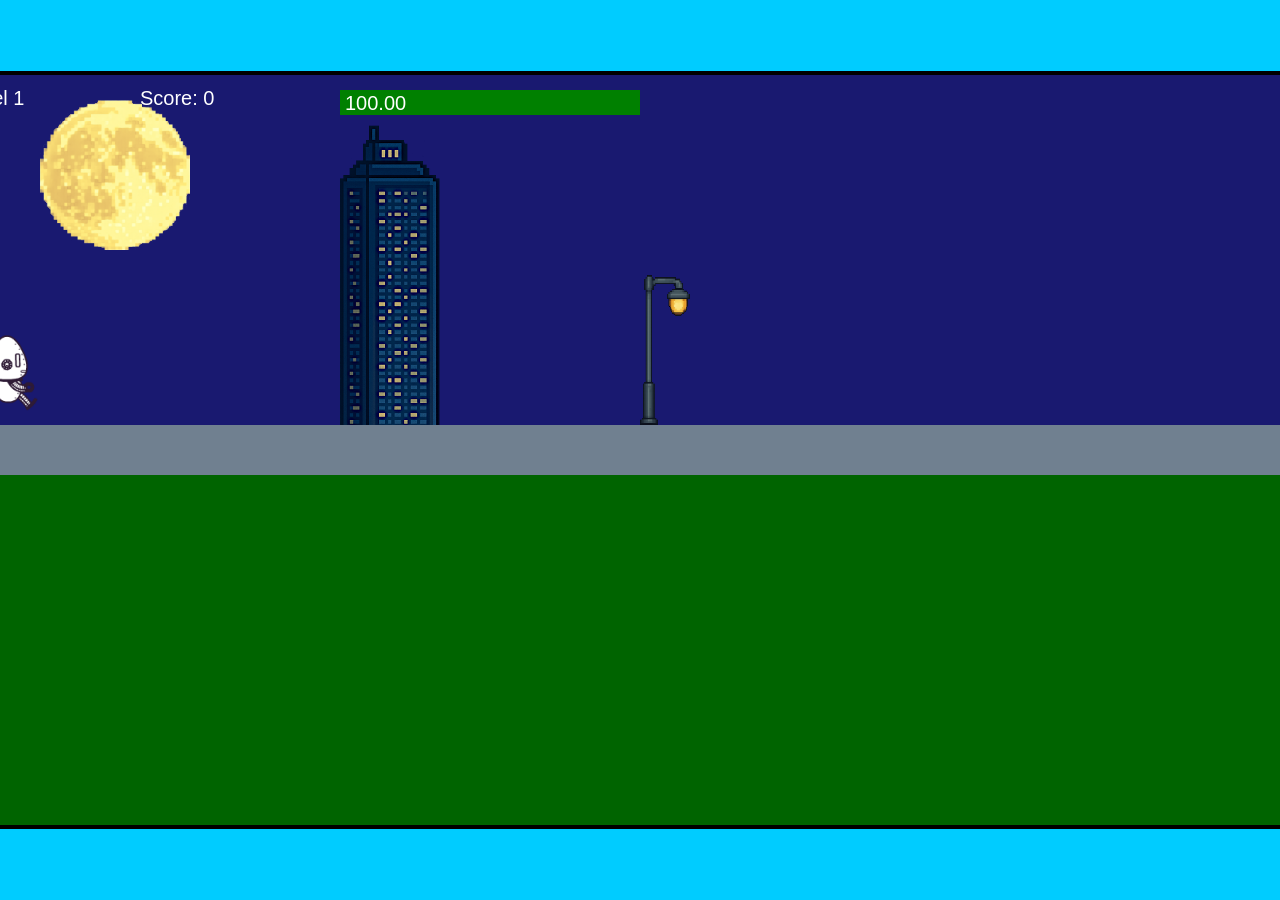
<file: fsd-projects/runtime/index.html>
<!DOCTYPE html>
<html lang="en">
  <head>
    <meta charset="UTF-8" />
    <meta name="viewport" content="width=device-width, initial-scale=1.0" />
    <title>Runtime Neo</title>
    <link rel="stylesheet" href="runtime.css" />
    <script src="https://code.jquery.com/jquery-3.1.0.js"></script>
    <script src="setup.js"></script>
    <script src="levels.js"></script>
    <script src="scenery.js"></script>
    <script src="student.js"></script>
    <script src="main.js"></script>
  </head>
  <body id="body">
    <canvas id="gameCanvas" width="1400" height="750"></canvas>
    <img id="player" src="images/halle.png" />
    <img id="projectile" src="images/projectile.png" />
    <img id="basicPlatform" src="images/interactable/basicPlatform.png" />
    <img id="spikes" src="images/interactable/spikes.png" />
    <img id="bug" src="images/interactable/bug.png" />
    <img id="healthUp" src="images/interactable/healthUp.png" />
    <img id="flag" src="images/interactable/flag.png" />
    <img id="moon" src="images/backgrounds/moon.png" />
    <img id="building" src="images/backgrounds/building.png" />
    <img id="lamp" src="images/backgrounds/lamp.png" />
  </body>
</html>
</file>
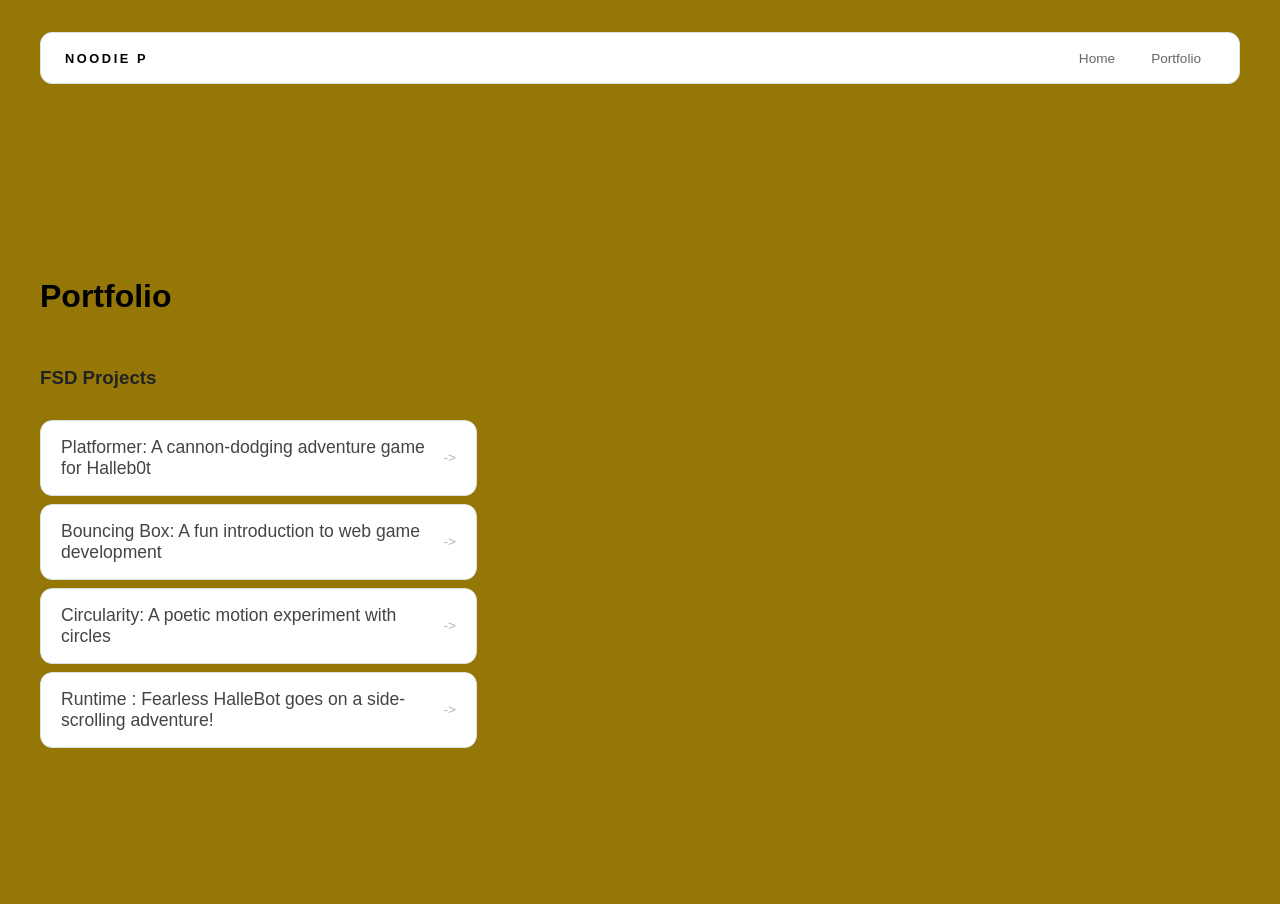
<file: portfolio.html>
<!DOCTYPE html>
<html>
  <head>
    <title>CHANGE ME</title>
    <link rel="stylesheet" href="style.css" />
  </head>

  <body>
    <!-- All content goes here -->
    <div id="all-contents">
       <nav>
<h1>Noodie P</h1>
  <ul id="nav-ul">
    <li class="nav-li">
      <a href="index.html">Home</a>
    </li>
    <li class="nav-li">
      <a href="portfolio.html">Portfolio</a>
    </li>
  </ul>
  </nav>

  <main>
<div class="content">
    <h1>Portfolio</h1>
    <h3>FSD Projects</h3>
    <ul id="portfolio">
<li>
  <a href="fsd-projects/platformer/">Platformer: A cannon-dodging adventure game for Halleb0t</a>
</li>
<li>
  <a href="fsd-projects/bouncing-box/">Bouncing Box: A fun introduction to web game development</a>
</li>
<li>
  <a href="fsd-projects/circularity/">Circularity: A poetic motion experiment with circles</a>
</li>
<li>
 <a href="fsd-projects/runtime/">Runtime : Fearless HalleBot goes on a side-scrolling adventure!</a>
</li>

    </ul>

    <!-- ASD Projects will go here -->

  </div>
  </main>
    </div>
  </body>
</html>
</file>
<file: fsd-projects/runtime/runtime.css>
/* runtime.css */
/* Styles for Runtime Neo auto-runner game */

img {
  display: none;
}

#gameCanvas {
  position: absolute;
  border: 4px solid #000;
  top: 50%;
  left: 50%;
  transform: translate(-50%, -50%);
}

body {
  margin: 0;
  background-color: #00ccff;
  font-family: Arial, sans-serif;
  text-align: center;
  overflow: hidden;
}
</file>
<file: style.css>
* {
  box-sizing: border-box;
}

body {
  margin: 0;
  background: #947706;
  color: #222;
  font-family: "Helvetica Neue", Arial, sans-serif;
}

#all-contents {
  max-width: 1500px;
  min-height: 100vh;
  margin: 0 auto;
  padding: 32px 40px;
}
main {
  display: grid;
  grid-template-columns: minmax(220px, 1fr) minmax(420px, 1.6fr);
  align-items: center;
  min-height: calc(100vh - 160px);
  gap: clamp(32px, 5vw, 80px);
}

.sidebar {
  width: 100%;
}

.content {
  display: flex;
  flex-direction: column;
  align-items: flex-start;
  gap: 12px;
}
h2 {
  margin: 0;
  font-size: clamp(4rem, 10vw, 7rem);
  line-height: 0.9;
  font-weight: 900;
  letter-spacing: -0.04em;
  text-transform: uppercase;
  color: #000;
}

.content > p {
  margin: 0;
  color: #999;
  font-size: 0.9rem;
  text-transform: uppercase;
  letter-spacing: 0.15em;
  line-height: 1.4;
}
#interests {
  margin-top: 32px;
  width: 100%;
}

#interests h3 {
  margin: 0 0 12px;
  font-size: 0.75rem;
  font-weight: 700;
  text-transform: uppercase;
  letter-spacing: 0.2em;
  color: #aaa;
}

#interests ul {
  list-style: none;
  margin: 0;
  padding: 0;
  display: flex;
  flex-wrap: wrap;
  gap: 8px;
}

#interests li {
  color: #555;
  font-size: 1rem;
  font-weight: 600;
  padding: 10px 20px;
  background: #fff;
  border: 1px solid #ddd;
  border-radius: 100px;
  transition:
    background 0.25s ease,
    color 0.25s ease,
    transform 0.25s ease;
  cursor: default;
}

#interests li:hover {
  background: #000;
  color: #fff;
  border-color: #000;
  transform: translateY(-2px);
}
.sidebar-img {
  width: 100%;
  max-width: 760px;
  aspect-ratio: 3 / 4;
  object-fit: cover;
  display: block;
  border-radius: 16px;
  filter: grayscale(100%);
  box-shadow: 0 8px 30px rgba(0, 0, 0, 0.12);
  transition:
    filter 0.4s ease,
    transform 0.4s ease,
    box-shadow 0.4s ease;
}

.sidebar-img:hover {
  filter: grayscale(0%);
  transform: translateY(-4px);
  box-shadow: 0 16px 40px rgba(0, 0, 0, 0.18);
}
nav {
  display: flex;
  justify-content: space-between;
  align-items: center;
  margin-bottom: 48px;
  padding: 16px 24px;
  background: #fff;
  border: 1px solid #e0e0e0;
  border-radius: 12px;
}

nav h1 {
  margin: 0;
  font-size: 0.8rem;
  font-weight: 700;
  text-transform: uppercase;
  letter-spacing: 0.2em;
  color: #000;
}

#nav-ul {
  list-style: none;
  display: flex;
  gap: 8px;
  margin: 0;
  padding: 0;
}

.nav-li a {
  color: #666;
  text-decoration: none;
  font-size: 0.85rem;
  font-weight: 500;
  padding: 6px 14px;
  border-radius: 8px;
  transition:
    background 0.25s ease,
    color 0.25s ease;
}

.nav-li a:hover {
  background: #000;
  color: #fff;
}
/* Portfolio styles */
.content h1 {
  color: black;
}

#portfolio {
  list-style: none;
  margin: 0;
  padding: 0;
  width: 100%;
  display: flex;
  flex-direction: column;
  gap: 8px;
}

#portfolio li {
  border-radius: 12px;
  overflow: hidden;
}

#portfolio a {
  display: flex;
  justify-content: space-between;
  align-items: center;
  text-decoration: none;
  color: #444;
  padding: 16px 20px;
  font-size: 1.1rem;
  font-weight: 500;
  background: #fff;
  border: 1px solid #e0e0e0;
  border-radius: 12px;
  transition: background 0.25s ease, color 0.25s ease, transform 0.25s ease;
}

#portfolio a:hover {
  background: #000;
  color: #fff;
  transform: translateX(4px);
}

#portfolio a::after {
  content: "->";
  font-size: 0.85rem;
  opacity: 0.4;
  transition: opacity 0.25s ease;
  white-space: nowrap;
}

#portfolio a:hover::after {
  opacity: 1;
}
</file>
